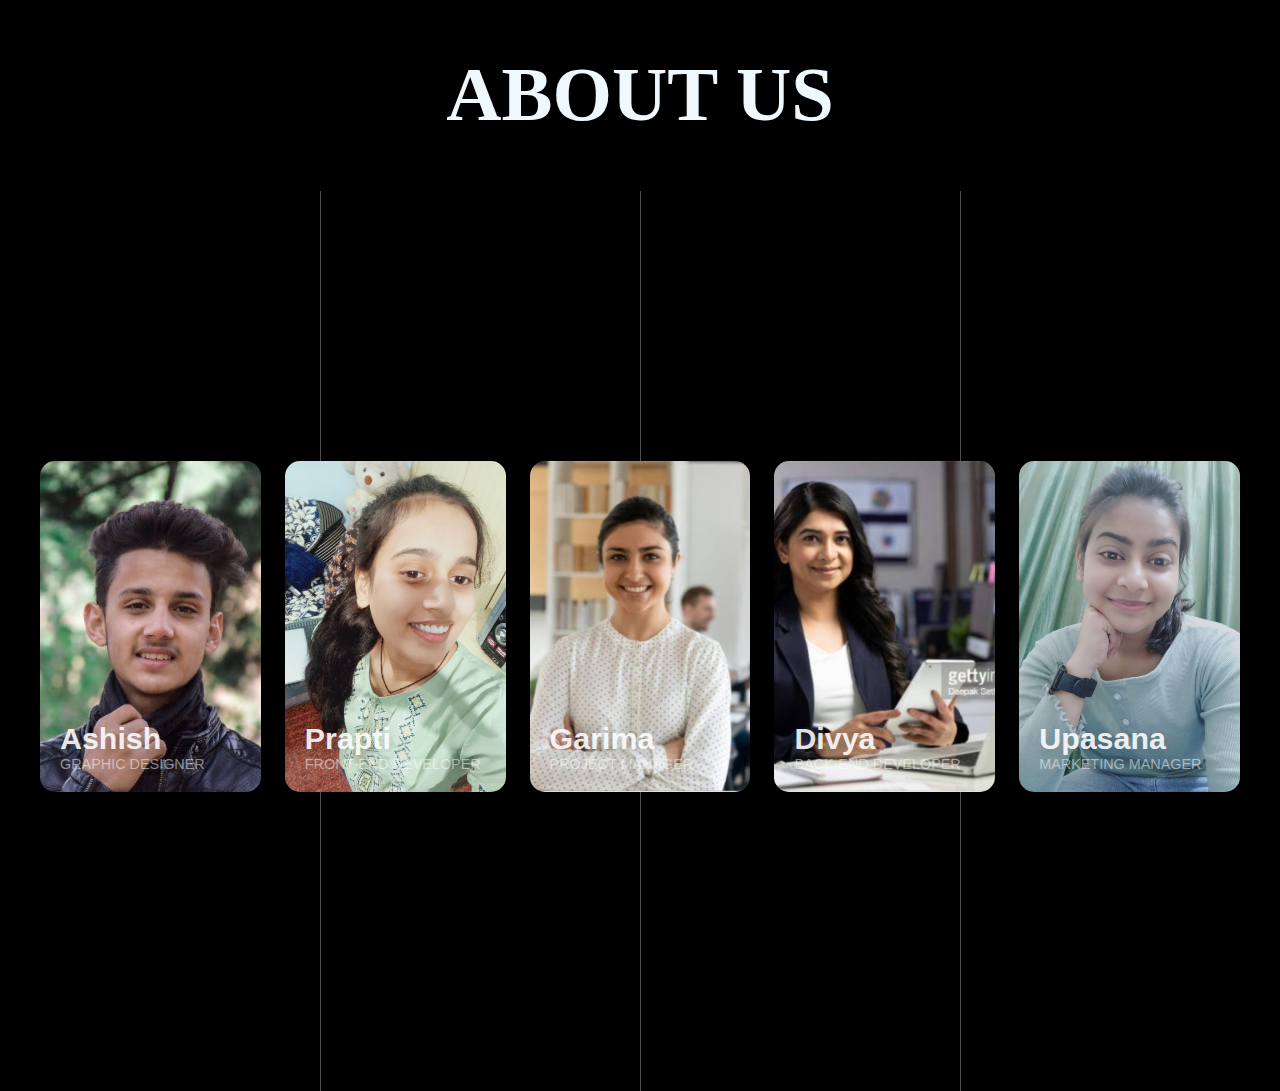
<file: about.html>
<!DOCTYPE html>
<html lang="en">
<head>
    <meta charset="UTF-8">
    <meta http-equiv="X-UA-Compatible" content="IE=edge">
    <meta name="viewport" content="width=device-width, initial-scale=1.0">
    <title>About Us</title>
    <style>
        body{
            margin: 0;
            padding: 0;
            overflow: hidden;
            height: 100%;
            font-family: 'Roboto', sans-serif ;
            background: #000;
        }

        .strip{
            position: absolute;
            height: 100vh;
            background: #fff ;
            width: 0.0625rem;
            opacity: .3;
        }

        .one{
            left: 25%;
        }

        .two{
            left:50%;
        }

        .three{
            left: 75%;
        }

        .container{
            align-items:flex-start;
            display:flex;
            justify-content: center;
            padding: 16.875rem 1.5rem;
        }


        .card-grid{
            display: grid;
            grid-column-gap: 1.5rem; /*adjust the gap between the cards /profiles*/
            max-width: 75rem;  /*adjust the size width of the screen */
            width: 100%;/*this is for to contain the full space of the screen that you have describe above*/
            

        }

        @media(min-width:75rem) {
            .card-grid{
                grid-template-columns: repeat(5, 1fr);
            }
        }

        .card{
            position: relative;
        }

        .card::before{
            content: '';
            display: block;
            padding-bottom: 150%;

        }

        .card-background{
            background-size: cover;
            background-position: center;
            border-radius: 0.9375rem;
            bottom:0;
            top:0;
            left:0;
            right: 0;
            position: absolute;
            transition: filter .2s linear, transform .2s linear;

        }

        .card:hover .card-background{
            transform: scale(1.25) translateZ(0);
        }

        .card-grid:hover > .card:not(:hover) .card-background{
            filter: brightness(1) saturate(0) contrast(1) blur(1.25);
        }

        .card-content{
            padding: 14.375rem 1.25rem;
            position: absolute;
            top: 0;
        }

        .card-description{
            color: rgba(255, 255, 255, .5);
            font-size: .9rem;
            text-transform: uppercase;
        }

        .card-heading{
            color: rgba(255,255,255, .9);
            font-size: 1.9rem;
            text-shadow: 0.125rem 0.125rem 1.25rem rgba(0,0,0,.2) ;

        }

        p{
            margin-top: -1.875rem;
        }


    </style>
</head>
<body>
    <h1 style="font-size:60px; align-items: center; color: aliceblue; 
    text-align: center; font-family: Georgia, 'Times New Roman', Times, serif; font-size: 8.5vh;">ABOUT US</h1>
    <div>
        <div class="strip one"></div>
        <div class="strip two"></div>
        <div class="strip three"></div>
    </div>

    <section class="container">
        <div class="card-grid">
            <a href="" class="card">
                <div class="card-background" style="background-image:url(ashish.jpeg) ;"></div>
                <span class="card-content">
                    <h3 class="card-heading">Ashish </h3>
                    <p class="card-description">Graphic Designer</p>
                </span>
            </a>

            <a href="" class="card">
                <div class="card-background" style="background-image:url(prapti.jpeg) ;"></div>
                <span class="card-content">
                    <h3 class="card-heading">Prapti </h3>
                    <p class="card-description">Front-End Developer</p>
                </span>
            </a>

            <a href="" class="card">
                <div class="card-background" style="background-image:url(upsana\ \(2\).jpeg) ;"></div>
                <span class="card-content">
                    <h3 class="card-heading">Garima</h3>
                    <p class="card-description">Project Manager</p>
                </span>
            </a>

            <a href="" class="card">
                <div class="card-background" style="background-image:url(divya.jpeg) ;"></div>
                <span class="card-content">
                    <h3 class="card-heading">Divya </h3>
                    <p class="card-description">Back-End Developer</p>
                </span>
            </a>

            <a href="" class="card">
                <div class="card-background" style="background-image:url(upsana\ \(1\).jpeg) ;"></div>
                <span class="card-content">
                    <h3 class="card-heading">Upasana </h3>
                    <p class="card-description">Marketing Manager</p>
                </span>
            </a>

        </div>
    </section>
</body>
</html>
</file>
